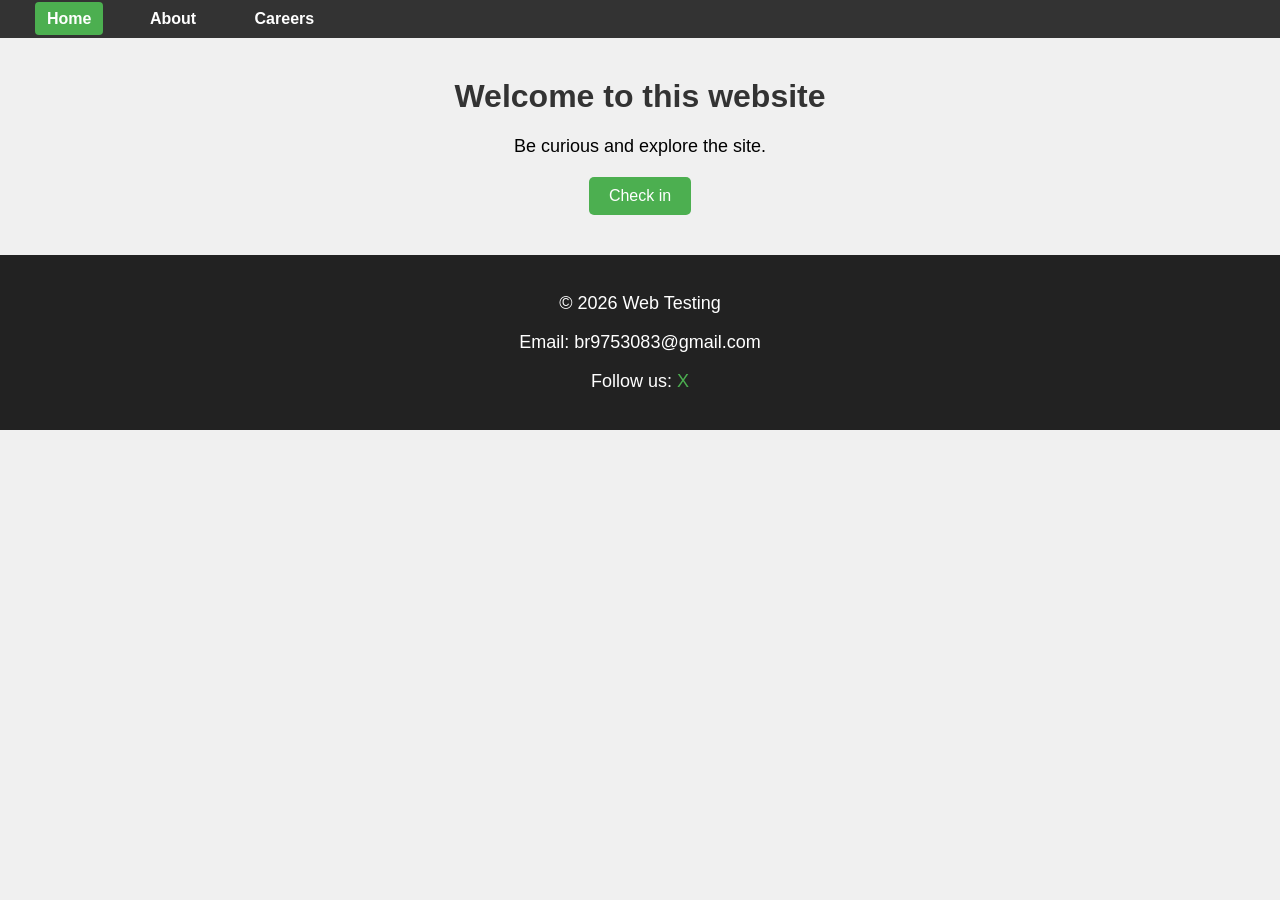
<file: index.html>
<!DOCTYPE html>
<html lang="en">
  <head>
    <meta charset="UTF-8">
    <meta name="viewport" content="width=device-width", inital-scale="1.0">
    <title>Web-Testing</title>
    <link rel="stylesheet" href="style.css">
  </head>
  <body>

    <nav>
      <div class="nav-container">
        <span class="nav-toggle" id="navToggle">&#9776;</span>
        <div class="nav-links" id="navlinks">
          <a href="index.html" class="active">Home</a>
          <a href="about.html">About</a>
          <a href="careers.html">Careers</a>
        </div>
      </div>
    </nav>

    <h1>Welcome to this website</h1>
    <p>Be curious and explore the site.</p>

    <button id="clickmebtn">Check in</button>

    <footer>
      <p>© 2026 Web Testing</p>
      <p>Email: br9753083@gmail.com</p>
      <p>Follow us:
        <a href="https://x.com/Brian57Rotich" target="_blank">X</a>
      </p>
    </footer>

    <script src=script.js></script>
  </body>
</html>
</file>
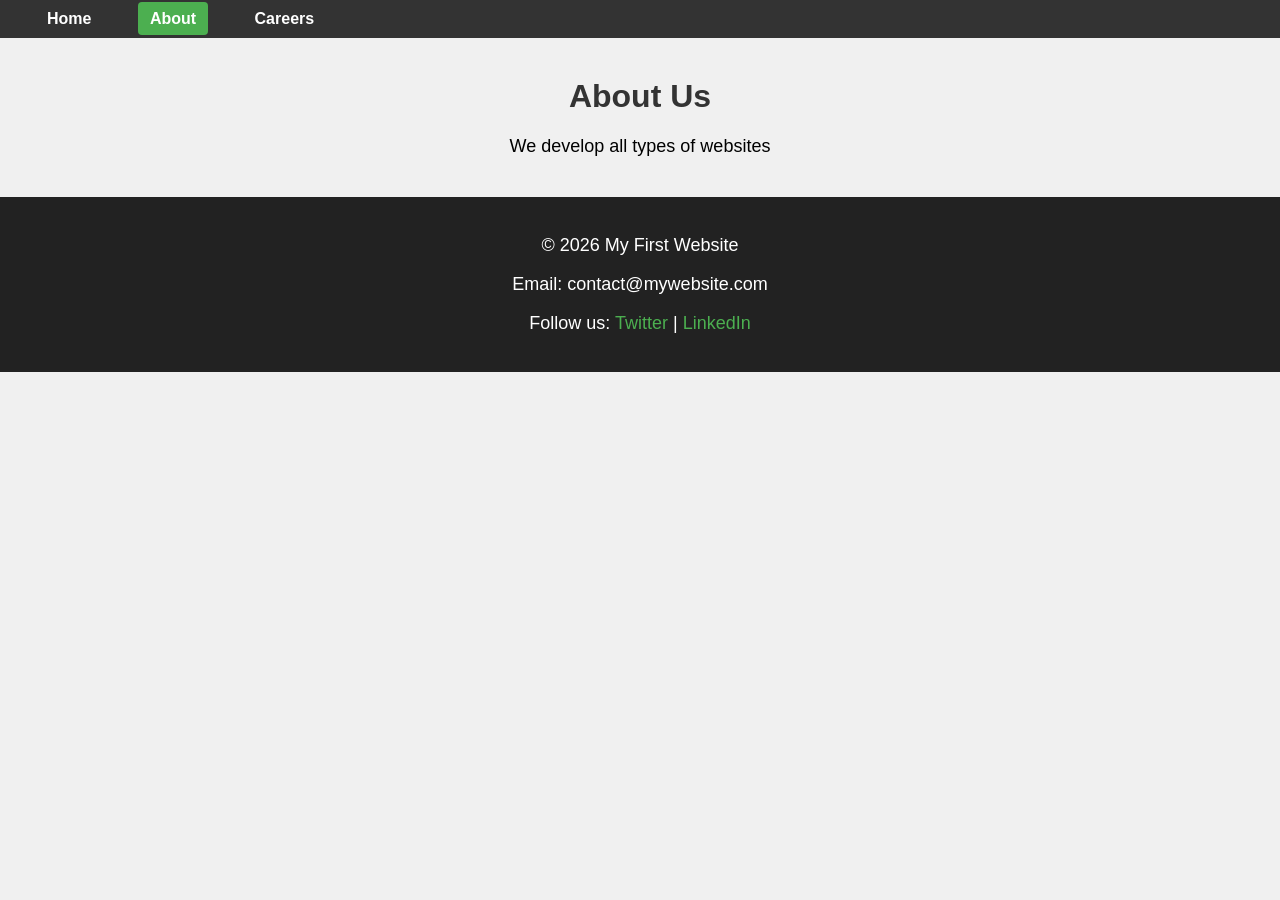
<file: about.html>
<!DOCTYPE html>
<html lang="en">
  <meta charset="UTF-8">
    <meta name="viewport" content="width=device-width", inital-scale="1.0">
    <title>Web-Testing</title>
    <link rel="stylesheet" href="style.css">

<body>

  <nav>
      <div class="nav-container">
        <span class="nav-toggle" id="navToggle">&#9776;</span>
        <div class="nav-links" id="navlinks">
          <a href="index.html">Home</a>
          <a href="about.html" class="active">About</a>
          <a href="careers.html">Careers</a>
        </div>
      </div>
    </nav>

<h1>About Us</h1>
<P>We develop all types of websites</P>

<footer>
  <p>© 2026 My First Website</p>
  <p>Email: contact@mywebsite.com</p>
  <p>Follow us: 
     <a href="#">Twitter</a> | 
     <a href="#">LinkedIn</a>
  </p>
</footer>

<script src="script.js"></script>
</body>
</html>
</file>
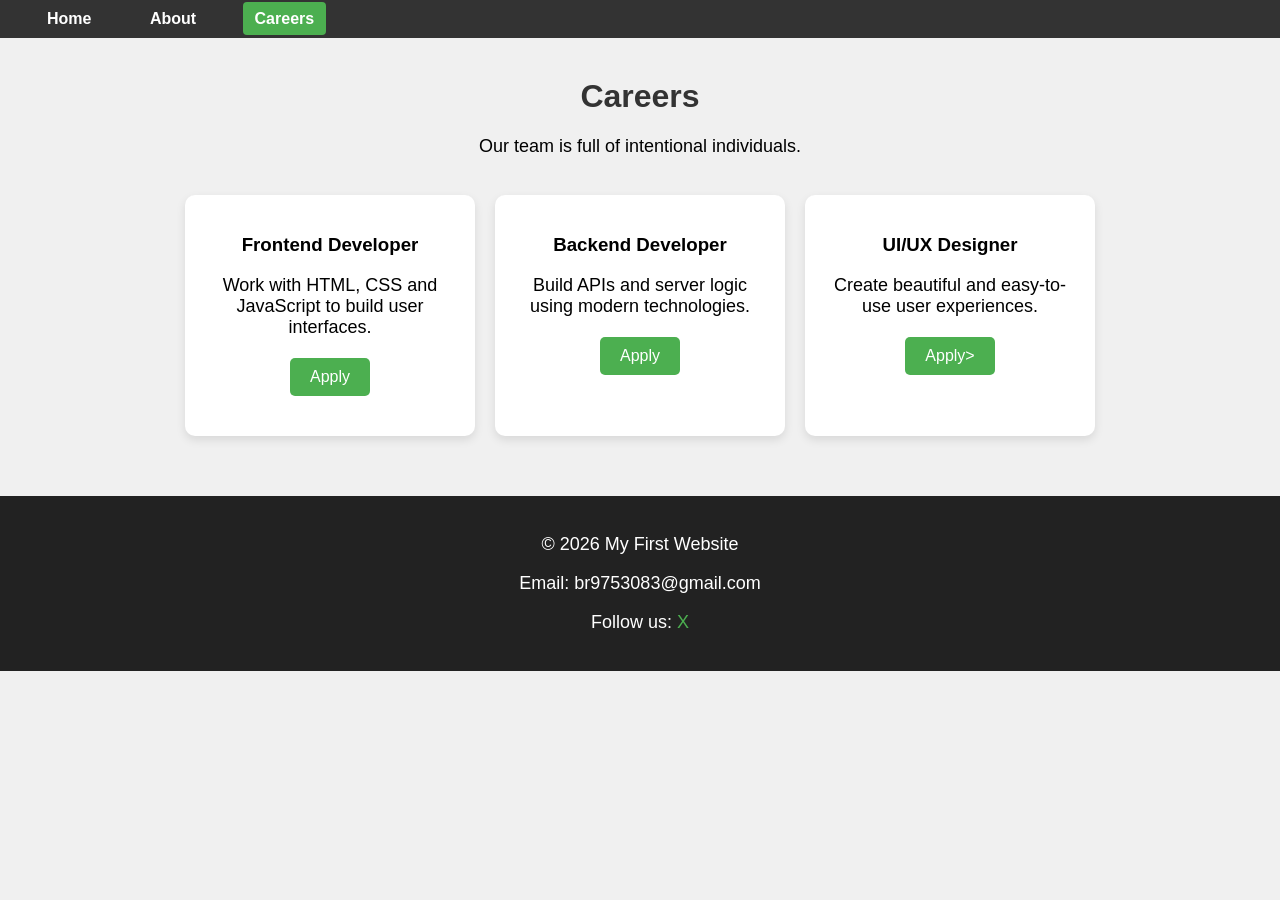
<file: careers.html>
<!DOCTYPE html>
<html lang="en">
  <meta charset="UTF-8">
    <meta name="viewport" content="width=device-width", inital-scale="1.0">
    <title>Web-Testing</title>
    <link rel="stylesheet" href="style.css">

<body>

  <nav>
      <div class="nav-container">
        <span class="nav-toggle" id="navToggle">&#9776;</span>
        <div class="nav-links" id="navlinks">
          <a href="index.html">Home</a>
          <a href="about.html">About</a>
          <a href="careers.html" class="active">Careers</a>
        </div>
      </div>
    </nav>

<h1>Careers</h1>
<p>Our team is full of intentional individuals.</p>

<div class="card-container">

  <div class="card">
    <h3>Frontend Developer</h3>
    <p>Work with HTML, CSS and JavaScript to build user interfaces.</p>
    <button>Apply</button>
  </div>

  <div class="card">
    <h3>Backend Developer</h3>
    <p>Build APIs and server logic using modern technologies.</p>
    <button>Apply</button>
  </div>

  <div class="card">
    <h3>UI/UX Designer</h3>
    <p>Create beautiful and easy-to-use user experiences.</p>
    <button>Apply></button>
  </div>
</div>

<footer>
  <p>© 2026 My First Website</p>
  <p>Email: br9753083@gmail.com</p>
  <p>Follow us: 
     <a href="https://x.com/Brian57Rotich" target="_blank">X</a>
     
  </p>
</footer>

<script src="script.js"></script.js>
</body>
</html>
</file>
<file: style.css>
body {
    font-family: Arial, sans-serif;
    margin: 0;
    padding: 0;
    background-color: #f0f0f0;
}

nav {
    background-color: #333;
    padding: 10px 20px;
    text-align: center;
}

nav a {
    color: white;
    text-decoration: none;
    margin: 0 15px;
    font-weight: bold;
    padding: 8px 12px;
    border-radius: 4px;
    transition: background-color 0.3s;
}

nav a:hover {
    background-color: #555;
}

nav a.active {
    background-color: #4CAF50;
}

h1 {
    color: #333;
    text-align: center;
    margin-top: 40px;
}

p {
    text-align: center;
    font-size: 18px;
}

button {
    display: block;
    margin: 20px auto;
    padding: 10px 20px;
    font-size: 16px;
    cursor: pointer;
    background-color: #4CAF50;
    color: white;
    border: none;
    border-radius: 5px;
}

button:hover {
    background-color: #45a049;
}

/*Making navigation links stack vertically on small screens*/

@media (max-width: 600px) {
   nav {
    text-align: left;
    padding: 10px;
   }

   nav a {
    display: block;
    margin: 8px 0;
   }
   h1 {
    font-size: 24px;
    margin-top: 20px;
   }
   p {
    font-size: 16px;
    padding: 0 10px;
   }
   button {
    width: 80%;
    font-size: 18px;
    padding: 12px;
   }
}
/*Harmburger menu container*/
.nav-container {
  display: flex;
  justify-content: space-between;
  align-items: center;
}

/*Hamburger icon*/
.nav-toggle {
  display: none;
  font-size: 28px;
  cursor: pointer;
  color: white;
}

/*Hide nav-links on small screens initially*/
@media (max-width: 600px) {
  .nav-toggle {
    display: block;
  }
  .nav-links {
    display: none;
    flex-direction: column;
    background-color: #333;
    width: 100%;
    text-align: left;
  }
  .nav-links a {
    margin: 8px 0;
    padding: 10px 20px;
    display: block;
  }

  .nav-links.show {
    display: flex;
  }
}
footer {
  background-color: #222;
  color: white;
  text-align: center;
  padding: 20px;
  margin-top: 40px;
}

footer a {
  color: #4CAF50;
  text-decoration: none;
}

footer a:hover {
  text-decoration: underline;
}
.card-container {
  display: flex;
  justify-content: center;
  gap: 20px;
  flex-wrap: wrap;
  padding: 20px;
}
.card {
  background: white;
  width: 250px;
  padding: 20px;
  border-radius: 10px;
  box-shadow: 0 4px 10px rgba(0,0,0,0.1);
  text-align: center;
  transition: trnasform 0.3;
}

.card:hover {
  transform: translateY(-0.5px);
}

button {
  transition: transform 0.2s, background-color 0.2s
}
button:hover {
  transform: scale(1.05);
}
</file>
